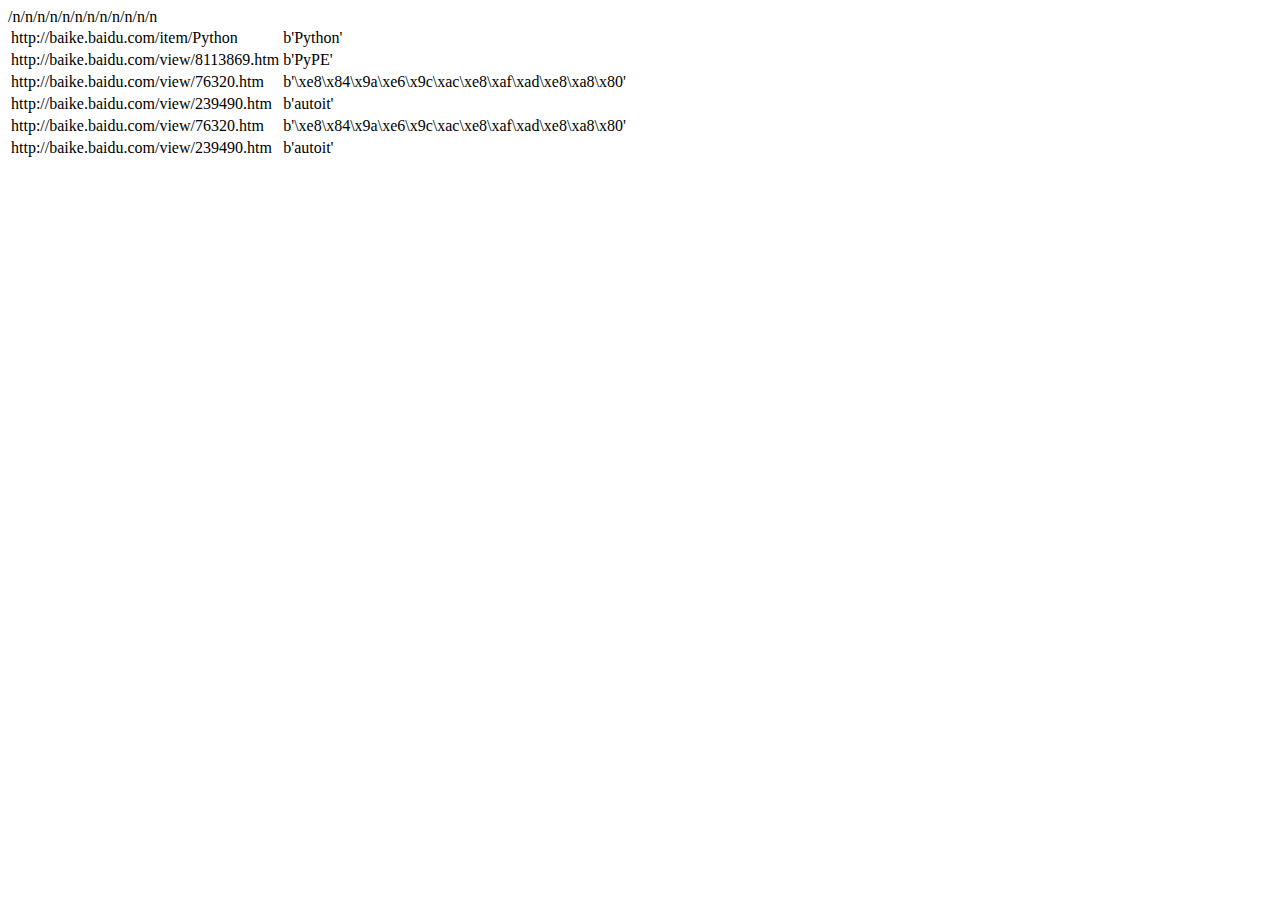
<file: crawler/baidubaike/output.html>
<html><body><table><tr><td>http://baike.baidu.com/item/Python</td>/n<td>b'Python'</td>/n</tr><tr><td>http://baike.baidu.com/view/8113869.htm</td>/n<td>b'PyPE'</td>/n</tr><tr><td>http://baike.baidu.com/view/76320.htm</td>/n<td>b'\xe8\x84\x9a\xe6\x9c\xac\xe8\xaf\xad\xe8\xa8\x80'</td>/n</tr><tr><td>http://baike.baidu.com/view/239490.htm</td>/n<td>b'autoit'</td>/n</tr><tr><td>http://baike.baidu.com/view/76320.htm</td>/n<td>b'\xe8\x84\x9a\xe6\x9c\xac\xe8\xaf\xad\xe8\xa8\x80'</td>/n</tr><tr><td>http://baike.baidu.com/view/239490.htm</td>/n<td>b'autoit'</td>/n</tr></table></body></html>
</file>
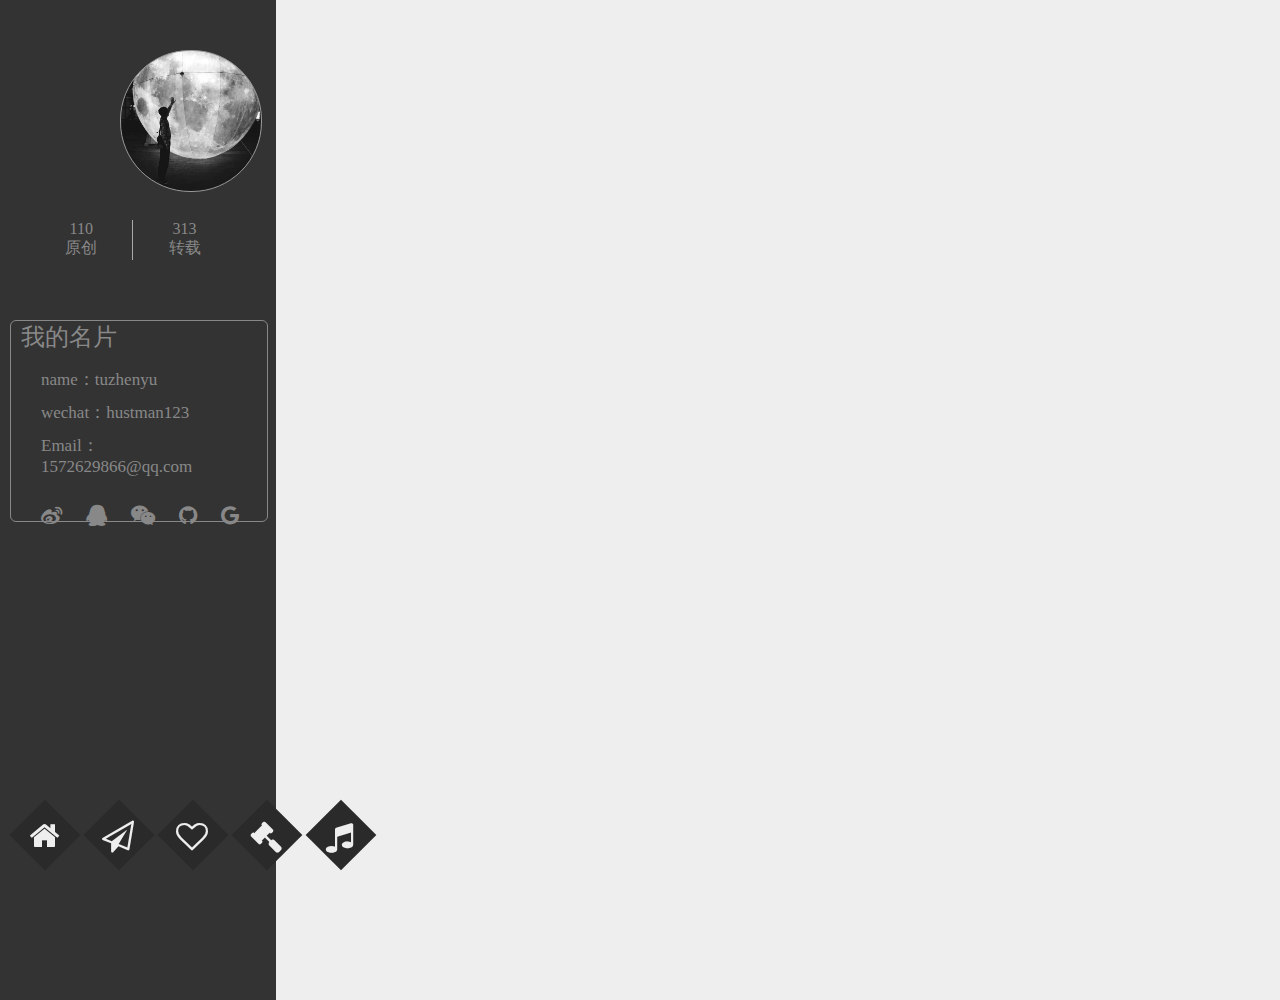
<file: myBlog/app/templates/about.html>
<!DOCTYPE html>
<html lang="en">
<head>
    <meta charset="UTF-8">
    <title>blog</title>
    <link rel="stylesheet" href="../static/css/page.css">
    <link rel="stylesheet" href="../static/css/font-awesome.min.css"/>
</head>
<body>
    <div class="wrapper">
        <div class="content">
            <div class="leftSection">
                <div class="photo-name">
                    <div class="photo"></div>
                </div>
                <div class="save-fans">
                    <div class="save">110<br />原创</div>
                    <div class="fans">313<br />转载</div>
                </div>
                <div class="idcard">
                    <h1>我的名片</h1>
                    <p>name：tuzhenyu</p>
                    <p>wechat：hustman123</p>
                    <p>Email：1572629866@qq.com</p>
                    <ul class="share-group">
                        <i class="fa fa-weibo fa-lg" aria-hidden="true"></i>
                        <i class="fa fa-qq fa-lg" aria-hidden="true"></i>
                        <i class="fa fa-weixin fa-lg" aria-hidden="true"></i>
                        <i class="fa fa-github fa-lg" aria-hidden="true"></i>
                        <i class="fa fa-google fa-lg" aria-hidden="true"></i>
                    </ul>
                </div>
                <div class="icon-group">
                    <div class="icon">
                        <a href="/index"><span class="fa fa-home fa-2x" aria-hidden="true"></span><i class="iconName">首页</i></a>
                    </div>
                    <div class="icon">
                        <a href="/technology"><span class="fa fa-paper-plane-o fa-2x" aria-hidden="true"></span><i>技术</i></a>
                    </div>
                    <div class="icon">
                        <a href="/project"><span class="fa fa-heart-o fa-2x" aria-hidden="true"></span><i>项目</i></a>
                    </div>
                    <div class="icon">
                        <a href="/life"><span class="fa fa-gavel fa-2x" aria-hidden="true"></span><i>生活</i></a>
                    </div>
                    <div class="icon">
                        <a href="/about"><span class="fa fa-music fa-2x" aria-hidden="true"></span><i>关于</i></a>
                    </div>
                </div>
            </div>
        </div>
    </div>
    <script src="../static/js/jquery-3.1.1.js"></script>
    <script src="../static/js/page.js"></script>
</body>
</html>
</file>
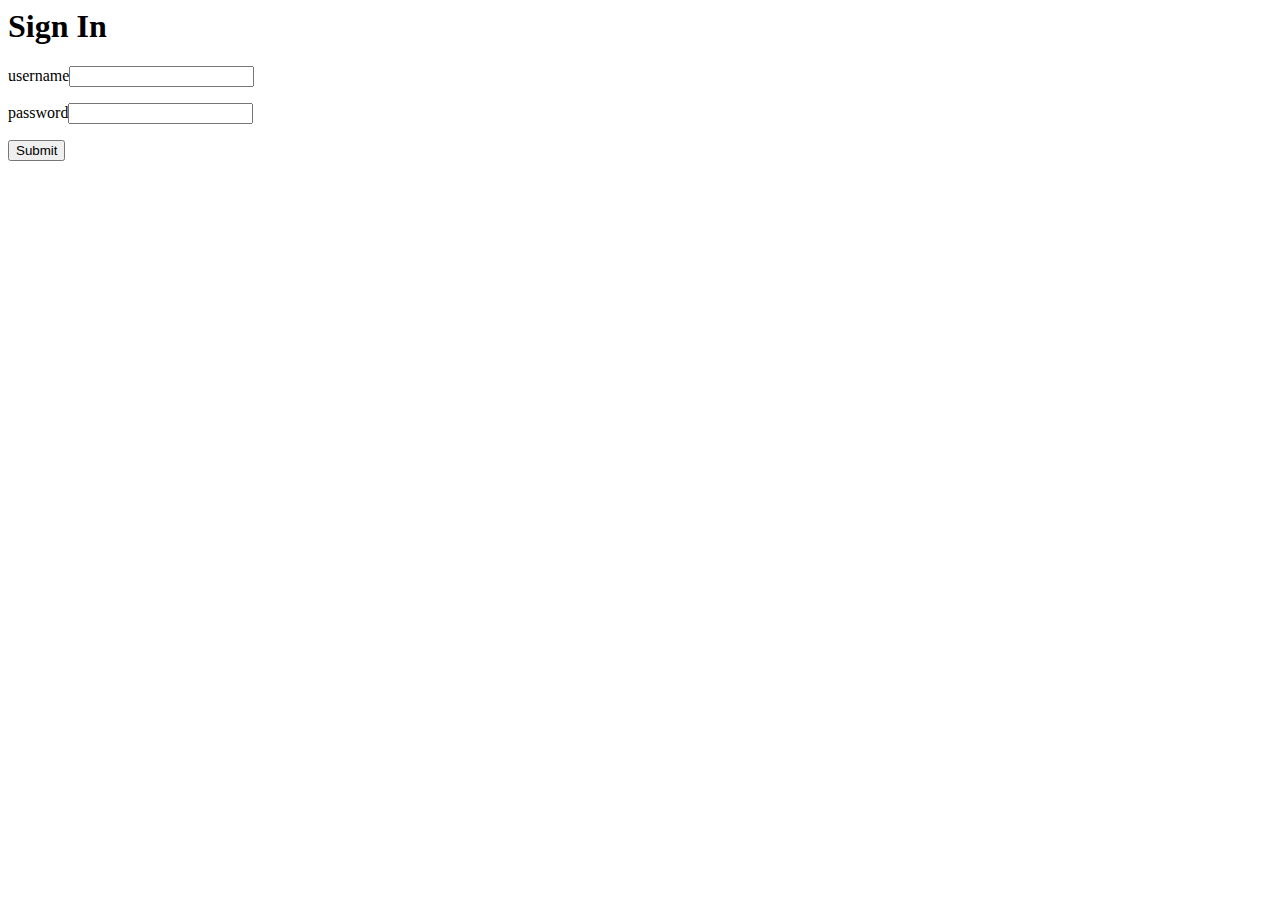
<file: myBlog/app/templates/login.html>
<html>
  <head>
    <title>flask</title>
  </head>
  <body>
    <h1>Sign In</h1>
    <form action="" method="post" name="login">
      <div class="form-group">
        <p><span>username</span><input class="form-control" id="data" name="data"></p>
        <p><span>password</span><input class="form-control" id="data" name="data"></p>
    </div>
    <div class="form-group">
        <button id="start" type="submit" class="btn btn-default">Submit</button>
    </div>
    </form>
  </body>
</html>
</file>
<file: myBlog/app/static/css/page.css>
*{
    margin: 0;
    padding: 0;
    font-family:"SimHei";
}
.wrapper{
    width: 100%;
    height: 1000px;
    background: #eee;
}
.content{
    width: 100%;
    height: 1000px;
    margin:0 auto;
}
.content .leftSection{
    width: 20%;
    height: 100%;
    padding: 0 10px;
    background: #333;
    float: left;
}
.content .leftSection .photo-name{
    height: 160px;
    width: 100%;
    margin-top: 50px;
}
.content .leftSection .photo-name .photo{
    height: 140px;
    width: 140px;
    border: 1px solid #999;
    border-radius: 70px 70px;
    margin-top: 15px;
    margin-left: 110px;
    background:url(../img/avatar.jpeg);
    background-repeat: no-repeat;
    background-size: cover;
    background-position: center center;
}
.content .leftSection .save-fans{
    height: 80px;
    width: 100%;
    text-align: center;
}
.content .leftSection .save-fans .save,.fans{
    width: 40%;
    height: 40px;
    float: left;
    margin-top: 10px;
    color: #888;
}
.save{
  margin-left: 20px;
  border-right: 1px solid #aaa
}
.idcard{
  width: 100%;
  height: 200px;
  color:#888;
  border: 1px solid #888;
  border-radius: 6px;
  margin-top: 30px;
}
.idcard h1{
  font: 24px "微软雅黑", "Microsoft YaHei", Arial, Helvetica, sans-serif;
  margin-left: 10px;
  margin-bottom: 15px;
}
.idcard p{
  margin: 10px 30px;
  font-size: 17px;
}
.idcard ul{
  margin-left: 30px;
  margin-top: 30px;
}
.idcard ul i{
  margin-right: 20px;
}
.icon-group{
    position: fixed;
    bottom: 0;
    left: 0;
    margin-left: 20px;
    margin-bottom: 40px;
    text-align: center;
}
.icon-group .icon{
    display: inline-block;
    text-align: center;
    width: 30px;
    height: 30px;
    background: #2a2a2a;
    transform: rotate(45deg);
    margin-right: 20px;
    padding: 10px;
    color: #ccc;
}
.icon-group .icon a{
    color: #eee;
    text-decoration: none;
}
.icon-group .icon i{
    display:none;
    font-size: 12px;
    transform: rotate(45deg);
}
.icon-group .icon .fa{
    transform: rotate(-45deg);
    position: relative;
    top:1px;
}

.rightSection{
  width: 75%;
  height: 100%;
  padding:20px;
  float: right;
}
.blogs{
  width: 65%;
  height: 100%;
  float: left;
}
.blogAticle{
  width: 100%;
  height: 220px;
  border-right:2px solid #888;
  padding: 20px 0;
}
.articleWrapper{
  width: 90%;
  height: 90%;
  padding: 10px;
  border:1px solid #aaa;
  border-radius: 10px;
  float: left;
}
.ti{
  width: 0px;
  height: 0px;
  border-style: solid;
  border-width: 0px 0 20px 22px;
  border-color: transparent transparent transparent #888;
  float: left;
  margin-top: 50px;
}
.ci{
  width: 15px;
  height: 3px;
  background: #888;
  float: right;
  margin-top: 50px;
}
.articleHeader{
  width: 95%;
  height: 25%;
  /*border:1px solid #888;*/
}
.articleHeader a{
  line-height: 50px;;
  font-size: 25px;
  font-weight: normal;
  font-family: "Ubuntu", Helvetica, Arial, sans-serif;
  color: #555;
  text-decoration: none;
}

.articleContent{
  width: 95%;
  height: 55%;
}
.articleContent .textSection p{
  color: #444;
  font-size: 14px;
  margin-top: 20px;
}
.articleFooter{
  width: 95%;
  height: 20%;
  border-top:1px solid #888;
}
.articleFooter .leftCoinSection ul{
  list-style: none;
  margin-top: 5px;
  float: left;
}
.articleFooter .leftCoinSection ul li{
  display: inline-block;
  color:#666;
}
.articleFooter .lefttCoinSection ul li span{
  color:#bbb;
}
.articleFooter .rightCoinSection ul{
  list-style: none;
  margin-top: 5px;
  float: right;
}
.articleFooter .rightCoinSection ul li{
  display: inline-block;
  color:#666;
}
.articleFooter .rightCoinSection ul li span{
  color:#bbb;
}
.coinSection ul li{
  margin-right: 12px;
}
.coinSection ul li i{
  margin-right: 7px;
}
.search{
  width: 27%;
  height: 30px;
  margin-right: 30px;
  margin-bottom: 30px;
  float: right;
}
.search p{
  float: left;
}
.search input{
  width: 250px;
  height: 30px;
  background-color: #eee;
  border: 1px solid #888;
  border-radius: 5px 0 0 5px;
}
.searchButton{
  width: 50px;
  height: 30px;
  background-color: #555;
  text-align: center;
  padding-top: 2px;
}
.searchButton a{
  text-decoration: none;
  color:#ccc;
}
.recentAticle{
  width: 27%;
  height: 350px;
  margin-right: 30px;
  margin-bottom: 20px;
  float: right;
  border: 1px solid #888;
  border-radius: 15px;
}
.header{
  width: 100%;
  height: 40px;
  background-color: #aaa;
  border-radius: 15px 15px 0 0;
  text-align: center;
  padding-top: 10px;
}
.header p{
  color:#555;
  font-size: 18px;
}
.classify{
  width: 27%;
  height: 350px;
  margin-right: 30px;
  margin-bottom: 20px;
  float: right;
  border: 1px solid #888;
  border-radius: 15px;
}
</file>
